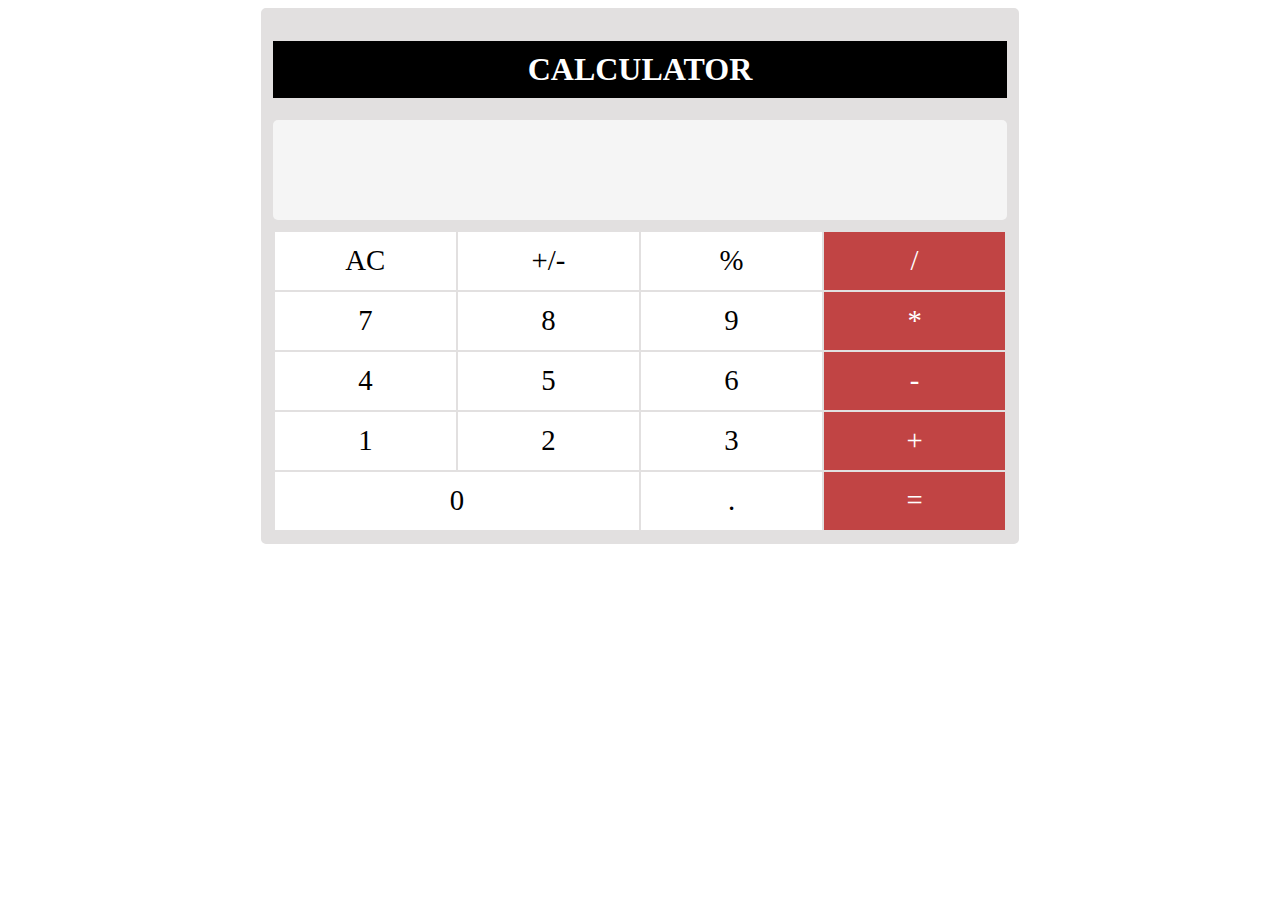
<file: Calculator/index.html>
<!DOCTYPE html>
<html lang="en">
<head>
    <meta charset="UTF-8">
    <meta http-equiv="X-UA-Compatible" content="IE=edge">
    <meta name="viewport" content="width=device-width, initial-scale=1.0">
    <title>Calculator</title>
    <link rel="stylesheet" href="style.css">
</head>
<body>
    <div id="calculator">
        <h1>Calculator</h1>
        <div id="display-container">
            <p id="display"> </p>
        </div>
        <div id="buttons-container">
            <div class="button" id="button-clear" data-value="ac">
                <span>AC</span>
            </div>
            <div class="button" id="button-sign" data-value="sign">
                <span>+/-</span>
            </div>
            <div class="button" id="button-percent" data-value="%">
                <span> % </span>
            </div>
            <div class="button red" data-value="/" id="button-divide">
                <span> / </span>
            </div>
            <div class="button" id="button-seven" data-value="7">
                <span>7</span>
            </div>
            <div class="button" id="button-eight" data-value="8">
                <span>8</span>
            </div>
            <div class="button" id="button-nine" data-value="9">
                <span>9</span>
            </div>
            <div class="button red" id="button-multiply" data-value="*">
                <span>*</span>
            </div>
            <div class="button" id="button-four" data-value="4">
                <span>4</span>
            </div>
            <div class="button" id="button-five" data-value="5">
                <span>5</span>
            </div>
            <div class="button" id="button-six" data-value="6">
                <span>6</span>
            </div>
            <div class="button red" id="button-minus" data-value="-">
                <span>-</span>
            </div>
            <div class="button" id="button-one" data-value="1">
                <span> 1 </span>
            </div>
            <div class="button" id="button-two" data-value="2">
                <span> 2 </span>
            </div>
            <div class="button" id="button-three" data-value="3">
                <span> 3 </span>
            </div>
            <div class="button red" id="button-plus" data-value="+">
                <span> + </span>
            </div>
            <div class="button" id="button-zero" data-value="0">
                <span> 0 </span>
            </div>
            <div class="button" id="button-decimal" data-value=".">
                <span> . </span>
            </div>
            <div class="button red" id="button-equals" data-value="=">
                <span> = </span>
            </div>
        </div>
    </div>
    <script src="script.js"></script>
</body>
</html>
</file>
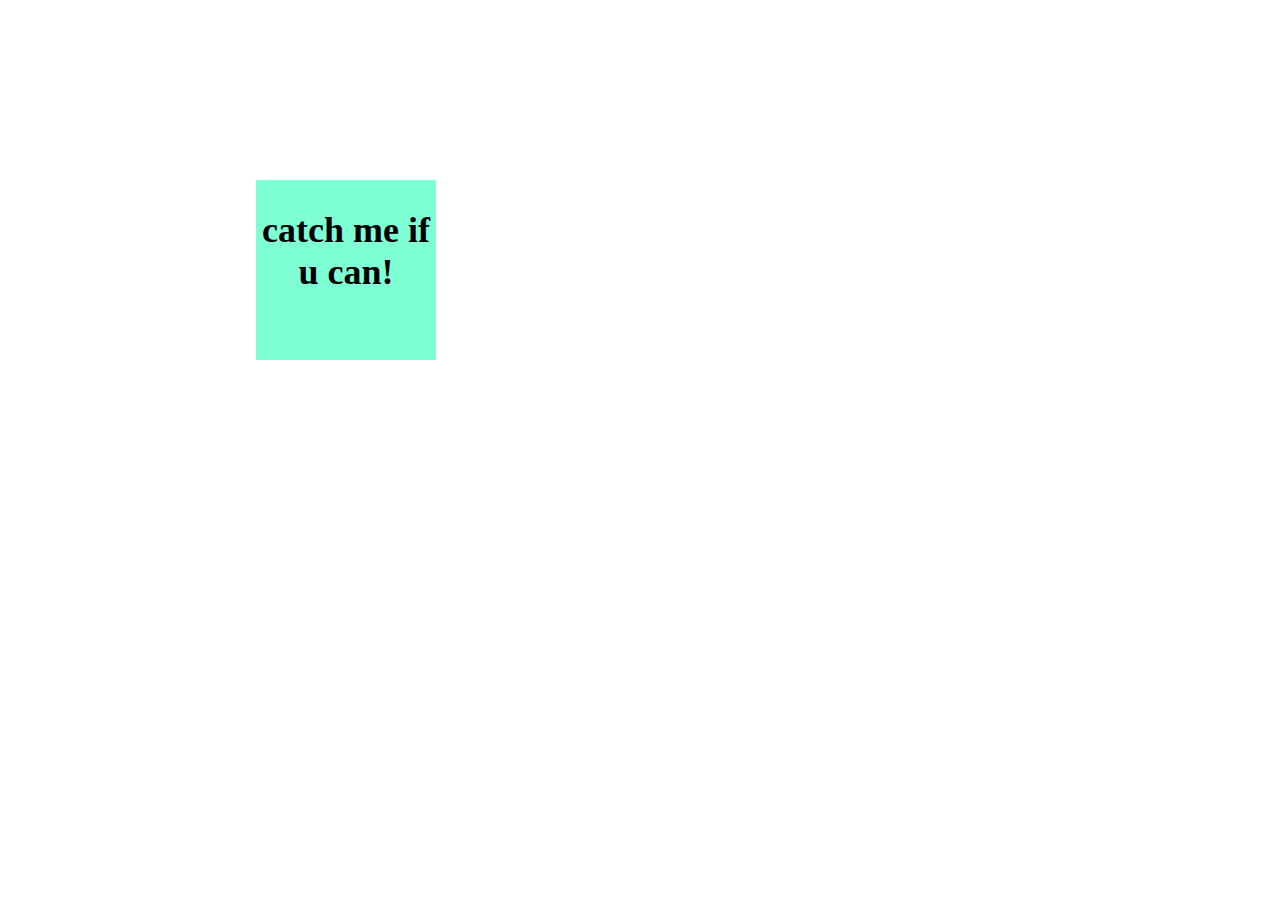
<file: catch me/index.html>
<!DOCTYPE html>
<html lang="en">
<head>
    <meta charset="UTF-8">
    <meta http-equiv="X-UA-Compatible" content="IE=edge">
    <meta name="viewport" content="width=device-width, initial-scale=1.0">
    <title>Document</title>
    <link rel="stylesheet" href="style.css">
</head>
<body>
    <div id="box">
        <h1>catch me if u can!</h1>
    </div>
    <script src="script.js"></script>
</body>
</html>
</file>
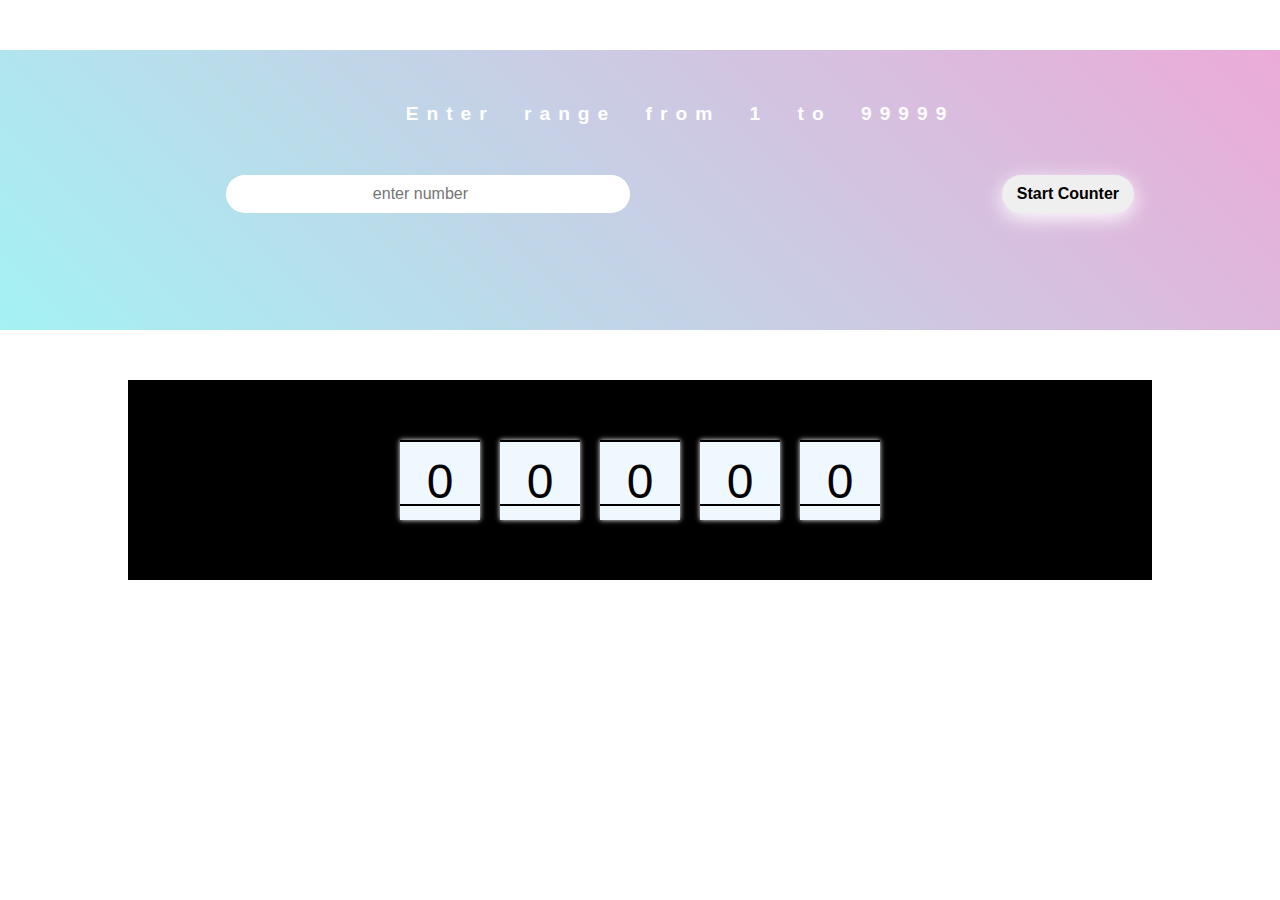
<file: five digit counter/index.html>
<!DOCTYPE html>
<html lang="en">
<head>
    <meta charset="UTF-8">
    <meta http-equiv="X-UA-Compatible" content="IE=edge">
    <meta name="viewport" content="width=device-width, initial-scale=1.0">
    <title>Document</title>
    <link rel="stylesheet" href="style.css">
</head>
<body>
    <div id="upper-container">
        <h1>Enter range from 1 to 99999</h1>
        <div id="input-range">
            <input type="number" id="number" placeholder="enter number" required>
            <button onclick="startCounter()">Start Counter</button>
        </div>
    </div>

    <div id="counter-container">
        <div class="counter" id="fifth">
            <p class="current">0</p>
            <p class="next">1</p>
        </div>
        <div class="counter" id="fourth">
            <p class="current">0</p>
            <p class="next">1</p>
        </div>
        <div class="counter" id="third">
            <p class="current">0</p>
            <p class="next">1</p>
        </div>
        <div class="counter" id="second">
            <p class="current">0</p>
            <p class="next">1</p>
        </div>
        <div class="counter" id="first">
            <p class="current">0</p>
            <p class="next">1</p>
        </div>
    </div>
    <!-- script tag use here -->
    <script src="script.js"></script>
</body>
</html>
</file>
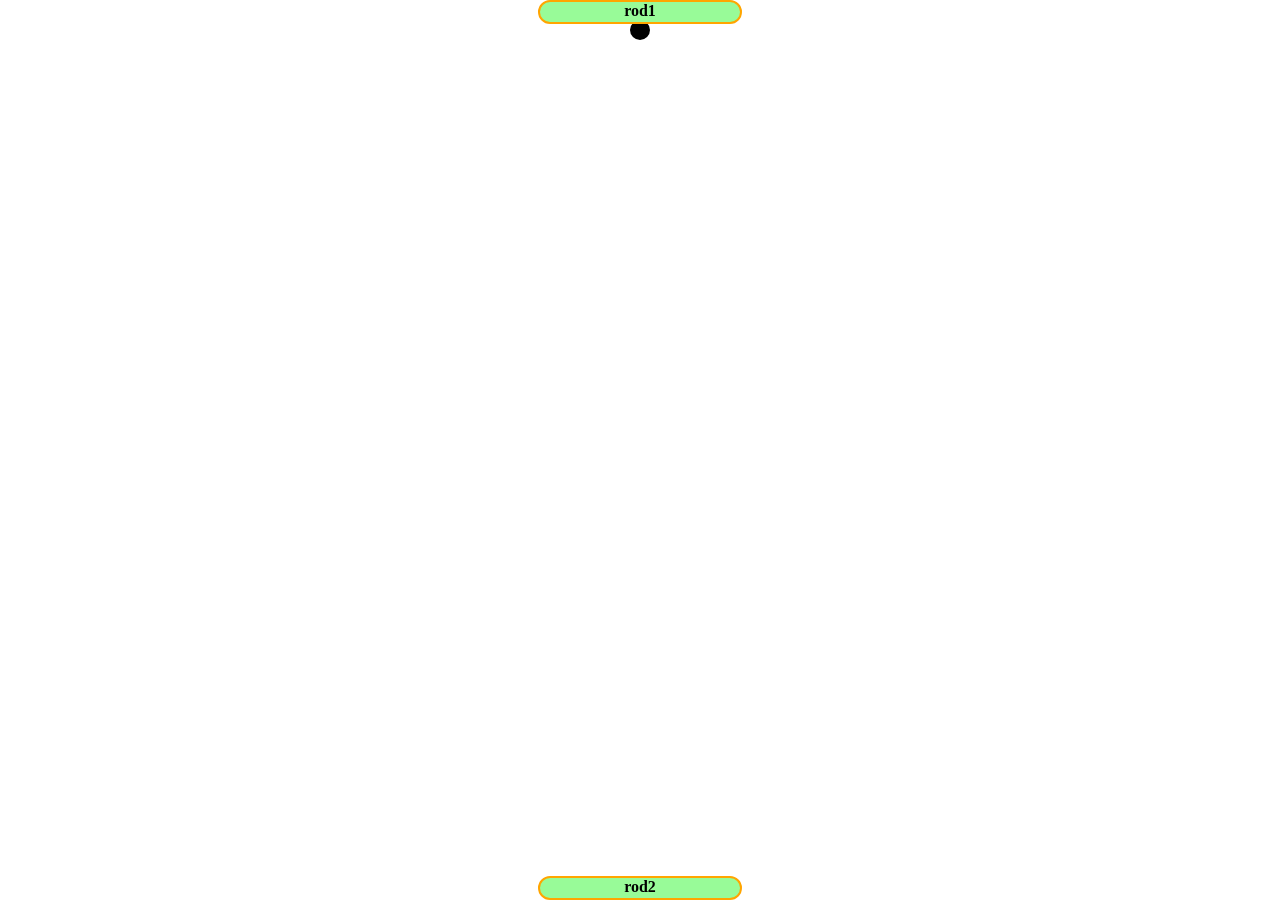
<file: ping pong game project/index.html>
<!DOCTYPE html>
<html lang="en">
<head>
    <meta charset="UTF-8">
    <meta http-equiv="X-UA-Compatible" content="IE=edge">
    <meta name="viewport" content="width=device-width, initial-scale=1.0">
    <title>Ping Pong</title>
    <link rel="stylesheet" href="style.css">
</head>
<body>
    <div id="container">
    <div id="ball"></div>
    <div id="rod1">rod1</div>
    <div id="rod2">rod2</div>
</div>

   <!-- <script src="script.js"></script> -->
   <script src="script2.js"></script>
</body>
</html>
</file>
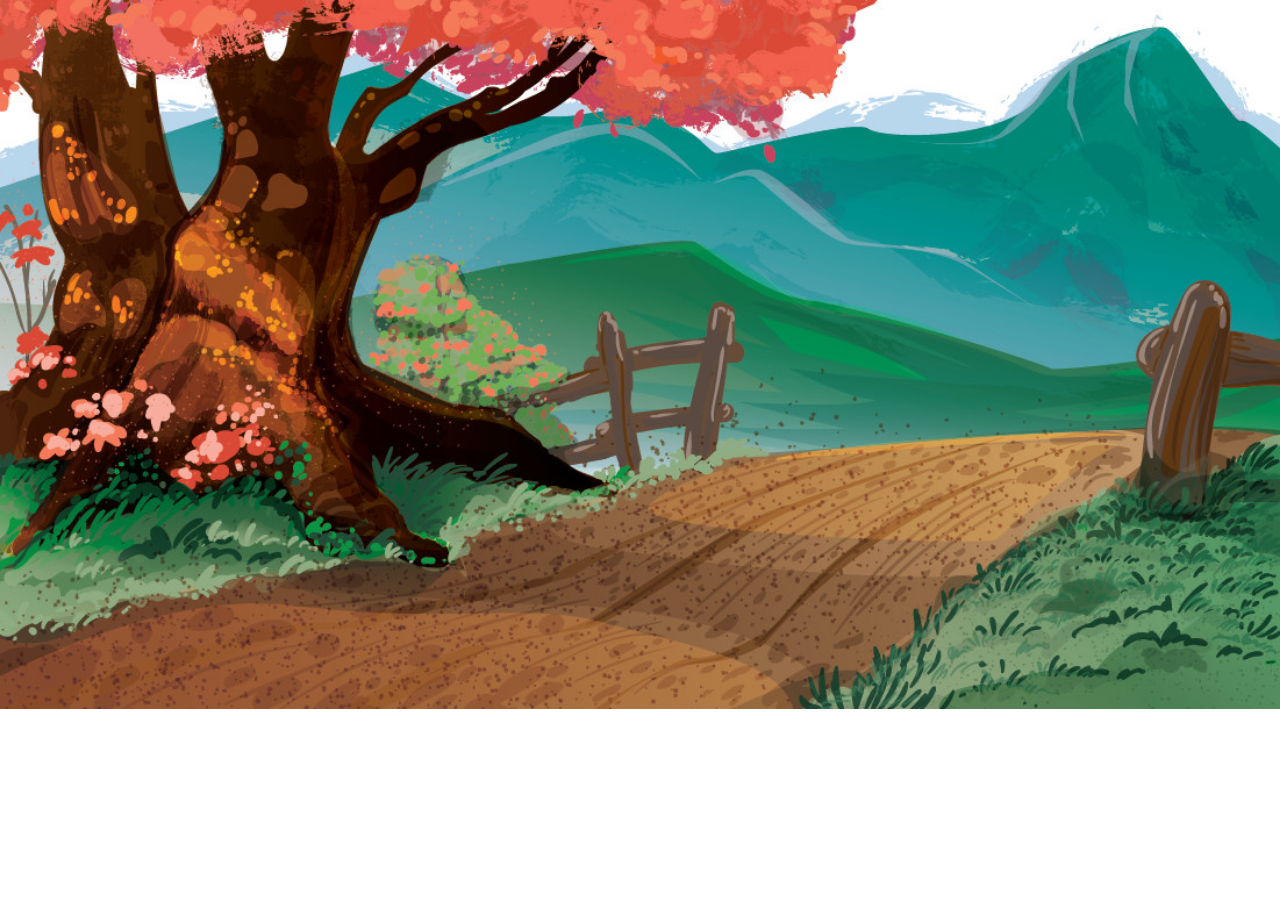
<file: animation/l.html>
<html>
<head><title> animation</title>
<style>
body{
		background-repeat:no-repeat;
		background-size:100%;
		background-attachment:fixed;
	}
</style>
</head>
<body background="img/tree.jpg" width="100%">
<br><br><br><br><br><br><br><br><br><br><br><br><br><br><br><br><br><br><br><br><br><br><br><br><br><br>
<marquee direction="left"><img src="img/mouse.png"width="22%"/></marquee>
</body>
</html>
</file>
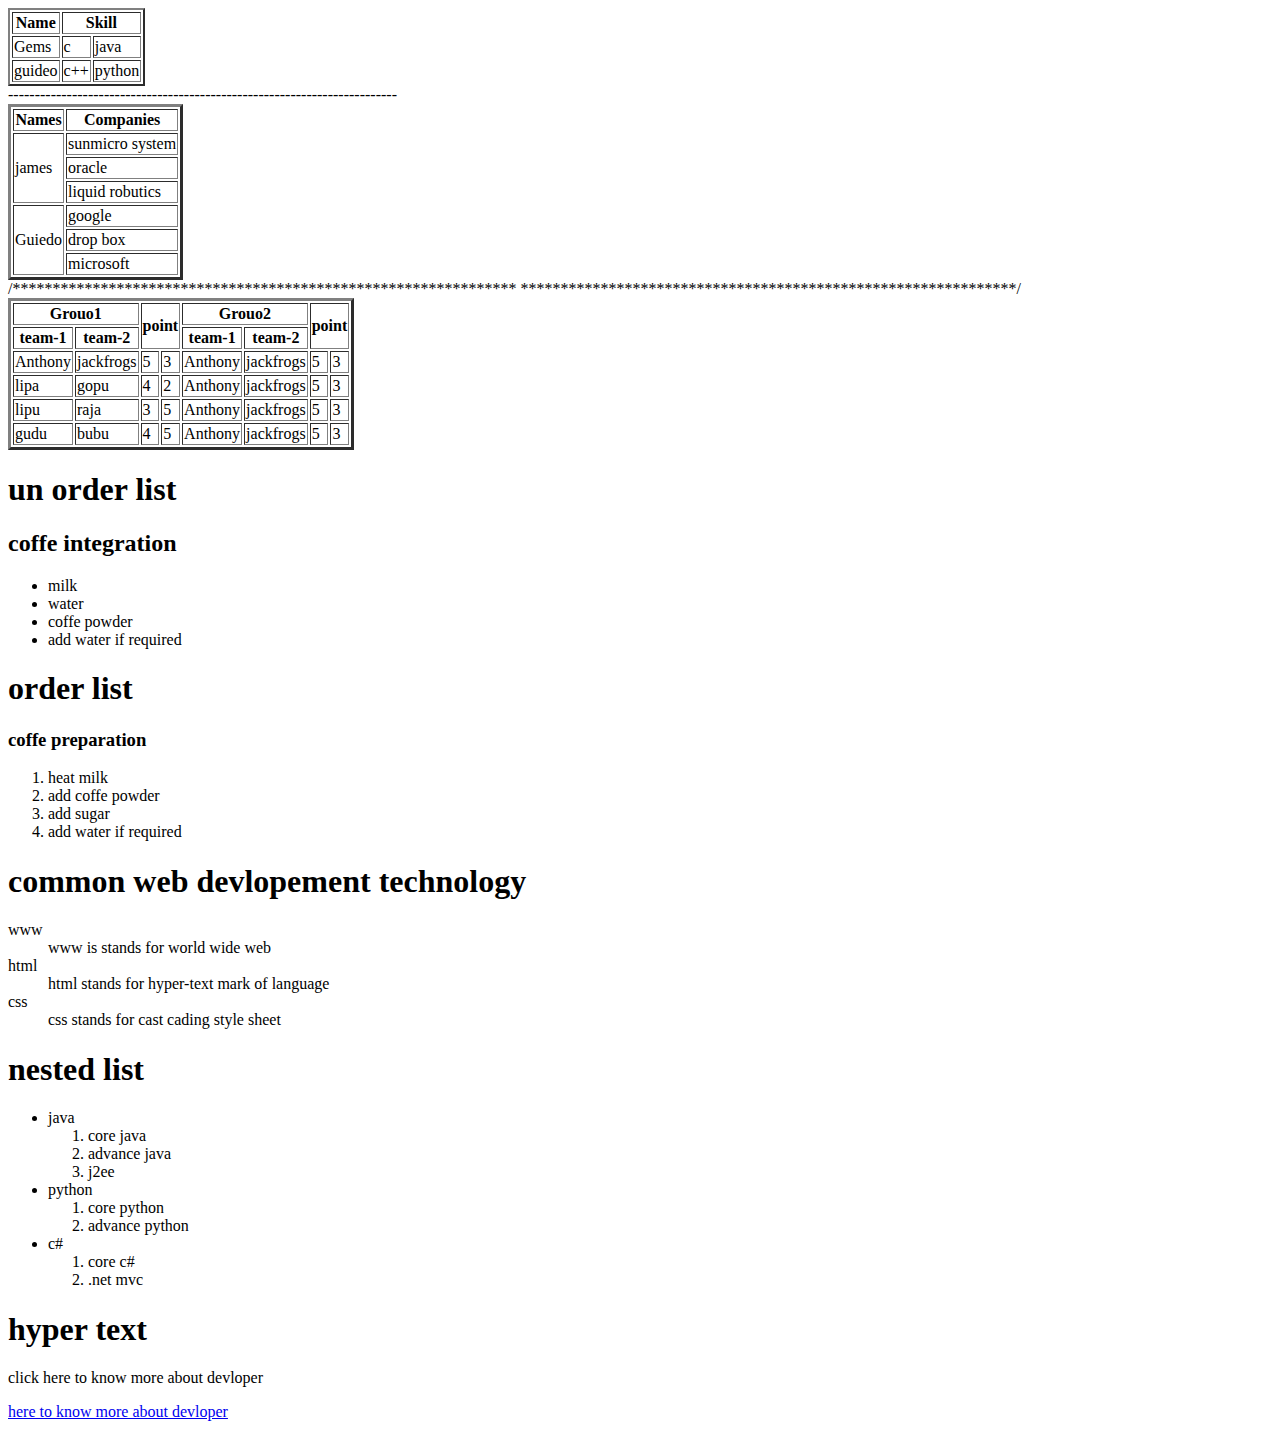
<file: g website/js/l.html>
<!DOCTYPE html>
<html>
    <header>
        <title>table creat</title>
    </header>
    <body>
        <table border="2">
            <tr >
                <th>Name</th>
                <th colspan="3">Skill</th>
        
            </tr>
            <tr>
                <td>Gems</td>
                <td>c</td>
                <td>java</td>

            </tr>
            <tr>
                <td>guideo</td>
                <td>c++</td>
                <td>python</td>
            </tr>
        </table>

-------------------------------------------------------------------------

        
        <table border="3" >
            <tr>
                <th>Names</th>
                <th>Companies</th>

                
            </tr>
            <tr >
                <td rowspan="3">james</td>
                <td>sunmicro system</td>
            </tr>
            <tr><td>oracle</td></tr>
            <tr><td>liquid robutics</td></tr>
            <tr >
                <td rowspan="3">Guiedo</td>
                <td>google</td>
            </tr>
            
            <tr><td>drop box</td></tr>
            <tr><td>microsoft</td></tr>
        </table>
/***************************************************************
**************************************************************/
<table border="3">
    <tr>
        <th colspan="2">Grouo1</th>
        <th colspan="2" rowspan="2">point</th>
        <th colspan="2">Grouo2</th>
        <th colspan="2" rowspan="2">point</th>
       
       
    </tr>
    <tr>
       <th> team-1</th>
       <th>team-2</th>
       <th> team-1</th>
       <th>team-2</th>
    </tr>
    <tr>
        <td>Anthony</td>
        <td>jackfrogs</td>
        <td>5</td>
        <td>3</td>
        <td>Anthony</td>
        <td>jackfrogs</td>
        <td>5</td>
        <td>3</td>
    </tr>
    <tr>
        <td>lipa</td>
        <td>gopu</td>
        <td>4</td>
        <td>2</td>
        <td>Anthony</td>
        <td>jackfrogs</td>
        <td>5</td>
        <td>3</td>
    </tr>
    <tr>
        <td>lipu</td>
        <td>raja</td>
        <td>3</td>
        <td>5</td>
        <td>Anthony</td>
        <td>jackfrogs</td>
        <td>5</td>
        <td>3</td>
    </tr>
    <tr>
        <td>gudu</td>
        <td>bubu</td>
        <td>4</td>
        <td>5</td>
        <td>Anthony</td>
        <td>jackfrogs</td>
        <td>5</td>
        <td>3</td>
    </tr>

</table>
<h1>un order list</h1>
<h2>coffe integration</h2>
<ul>
    <li>milk</li>
    <li>water</li>
    <li>coffe powder</li>
    <li>add water if required</li>
</ul>
<h1>order list</h1>
<h3>coffe preparation</h3>
<ol>
    <li>heat milk</li>
    <li>add coffe powder</li>
    <li>add sugar</li>
    <li>add water if required</li>
</ol>
<h1>common web devlopement technology</h1>
<dl>
    <dt>www</dt>
    <dd>www is stands for world wide web</dd>
    <dt>html</dt>
    <dd>html stands for hyper-text mark of language</dd>
    <dt>css</dt>
    <dd>css stands for cast cading style sheet</dd>

</dl>
<h1><b>nested list</b></h1>
<ul>
    <li>java</li>
    <ol>
        <li>core java</li>
        <li>advance java</li>
        <li>j2ee</li>
    </ol>
    <li>python</li>
    <ol>
        <li>core python</li>
        <li>advance python</li>
    
    </ol>
    <li>c#</li>
    <ol>
        <li>core c#</li>
        <li>.net mvc</li>
        
    </ol>
</ul>
<h1>hyper text</h1>
<p>click here to know more about devloper</p>
<a href="https://www.google.com/aclk?sa=l&ai=[base64]&ae=2&sig=AOD64_1l5vKV2SezqyZU5tmEB-2vd5nOzw&adurl=https://www.indeed.com/q-Software-Development-Engineer-jobs.html%3Fmna%3D5%26aceid%3D%26kw%3Dadwords_c_9099168468_14805386286_126772059326_0_DSAsrchreach%26sid%3Dus_googsrchreachdsa-dsa_q_c_549822021480_g_1007799&q=">here to know more about devloper</a>




    </body>
</html>
</file>
<file: Calculator/style.css>
* {
    box-sizing: border-box;
}

:root {
    --border-radius: 5px;
    --border-width: 1px;
    --light-grey: #e2e0e0;
    --blue: #7f6cfc;
    --orange: #ffc877;
    --red: #c14444;
}
#calculator {
    width: 60%;
    height: 70%;
    min-width: 300px;
    min-height: 400px;
    background-color: var(--light-grey);
    margin: auto;
    /* margin-top: 80px; */
    border: 2px solid var(--light-grey);
    border-radius: var(--border-radius);
    padding: 10px;
}
#calculator h1 {
    background-color: black;
    color: white;
    text-transform: uppercase;
    text-align: center;
    padding: 10px;
}
#display-container {
    font-size: 2.8rem;
    display: flex;
    align-items: flex-end;
    justify-content: flex-end;
    color: var(--blue);
    width: 100%;
    height: 20%;
    min-height: 100px;
    border-radius: var(--border-radius);
    background-color: whitesmoke;
    margin-bottom: 10px;
}
#display-container p {
    margin: 0.5rem;
    vertical-align: text-bottom;
}
#buttons-container {
    width: 100%;
    height: 60%;
    min-height: 300px;
    border: var(--border-width) solid var(--light-grey);
    border-radius: var(--border-radius);
    background-color: var(--light-grey);
    display: flex;
    flex-flow: row wrap;
    justify-content: space-around;
}
.button {
    width: 25%;
    height: 20%;
    min-height: 60px;
    display: flex;
    align-items: center;
    justify-content: center;
    border: var(--border-width) solid var(--light-grey);
    background-color: white;
    font-size: 1.8rem;
    cursor: pointer;
    transition-duration: 1s;
}
.button:hover {
    background-color: var(--orange);
}

.red {
    background-color: var(--red);
    color: white;
}

#button-zero {
    width: 50%;
}
</file>
<file: catch me/style.css>
body{
    margin: 0px;
}
#box{
    position: absolute;
    width: 20vh;
    height: 20vh;
    background-color: aquamarine;
    font-size: 2vh;
    padding: 5px;
    text-align: center;
    box-sizing: border-box;
    top: 20%;
    left: 20%;
}
</file>
<file: five digit counter/style.css>
body{
    margin: 0px;
    font-family: 'Franklin Gothic Medium', 'Arial Narrow', Arial, sans-serif;
}
#upper-container{
    width:100%;
    height: 200px;
    background-color: cyan;
    position: relative;
    /* display: flex; */
    padding: 40px ;
    margin: 50px 0 ;
    background-image: linear-gradient(45deg, #a4f2f2, #efa7d7);
text-align: center;
}
#upper-container h1{
    color:white;
    font-weight: bold;
    font-size: 1.2rem;
    letter-spacing: 0.5rem;
    word-spacing: 1rem;
}
#input-range{
    display: flex;
    margin-top: 50px;
    justify-content: space-around;
 
}
#input-range input{
    padding: 10px;
    width: 30%;
    font-size: 1rem;
    border-radius: 25px;
    border: none;
    text-align: center;
    color: #4914e9;

}
#input-range input:focus{
    outline: none;
}
#input-range button {
    padding: 10px 15px;
    font-size: 1rem;
    border: none;
    box-shadow: 0px 5px 20px white;
    border-radius: 20px;
    font-weight: bold;
    cursor: pointer;
}
#counter-container{
    width: 80%;
    height: 200px;
    background-color: black;
    margin: auto;
    display: flex;
    justify-content: center;

}
.counter{
    display: inline-block;
    background-color:aliceblue;
    width: 15%;
    height: 80px;
    max-width: 80px;
    margin: auto 10px;
    position: relative;
    overflow: hidden;
    box-shadow: 0px 0px 5px white;
}
.counter p{
    font-size: 3rem;
    text-align: center;
    margin: auto;
    width: 100%;
    line-height: 80px;
    border-top: 2px solid black;
    background-color: aliceblue;
}
p.next{
    position: absolute;
    top: 80%;
}
p.animate{
    transition-duration: 0.5s;
    top: 0px;
}
</file>
<file: ping pong game project/style.css>
/* here we appay style on body */
body{
    margin: 0;
    /* background-color: black; */
}
/* here we set  the container style */
#container{
    position: relative;
}
/* here we edit the ball and appaly style  */
#ball{
    width: 20px;
    height: 20px;
    background-color: black;
    position: fixed;
    top: 20px;
    left: 52%;
    border-radius: 50%;

}
/* here we made rod1 & rod2  */
#rod1,#rod2{
    width: 200px;
    height: 20px;
    position: fixed;
    left: 50%;
    border-radius: 25px;
    text-align: center;
    color: black;
    font-weight: bold;

}
/* here we edit rod1 */
#rod1{
    border: 2px solid orange;
    background-color: palegreen;
    top: 0px;

}
/* here we edit rod2 */
#rod2{
    border: 2px solid orange;
    background-color: palegreen;
    bottom: 0px;
}
</file>
